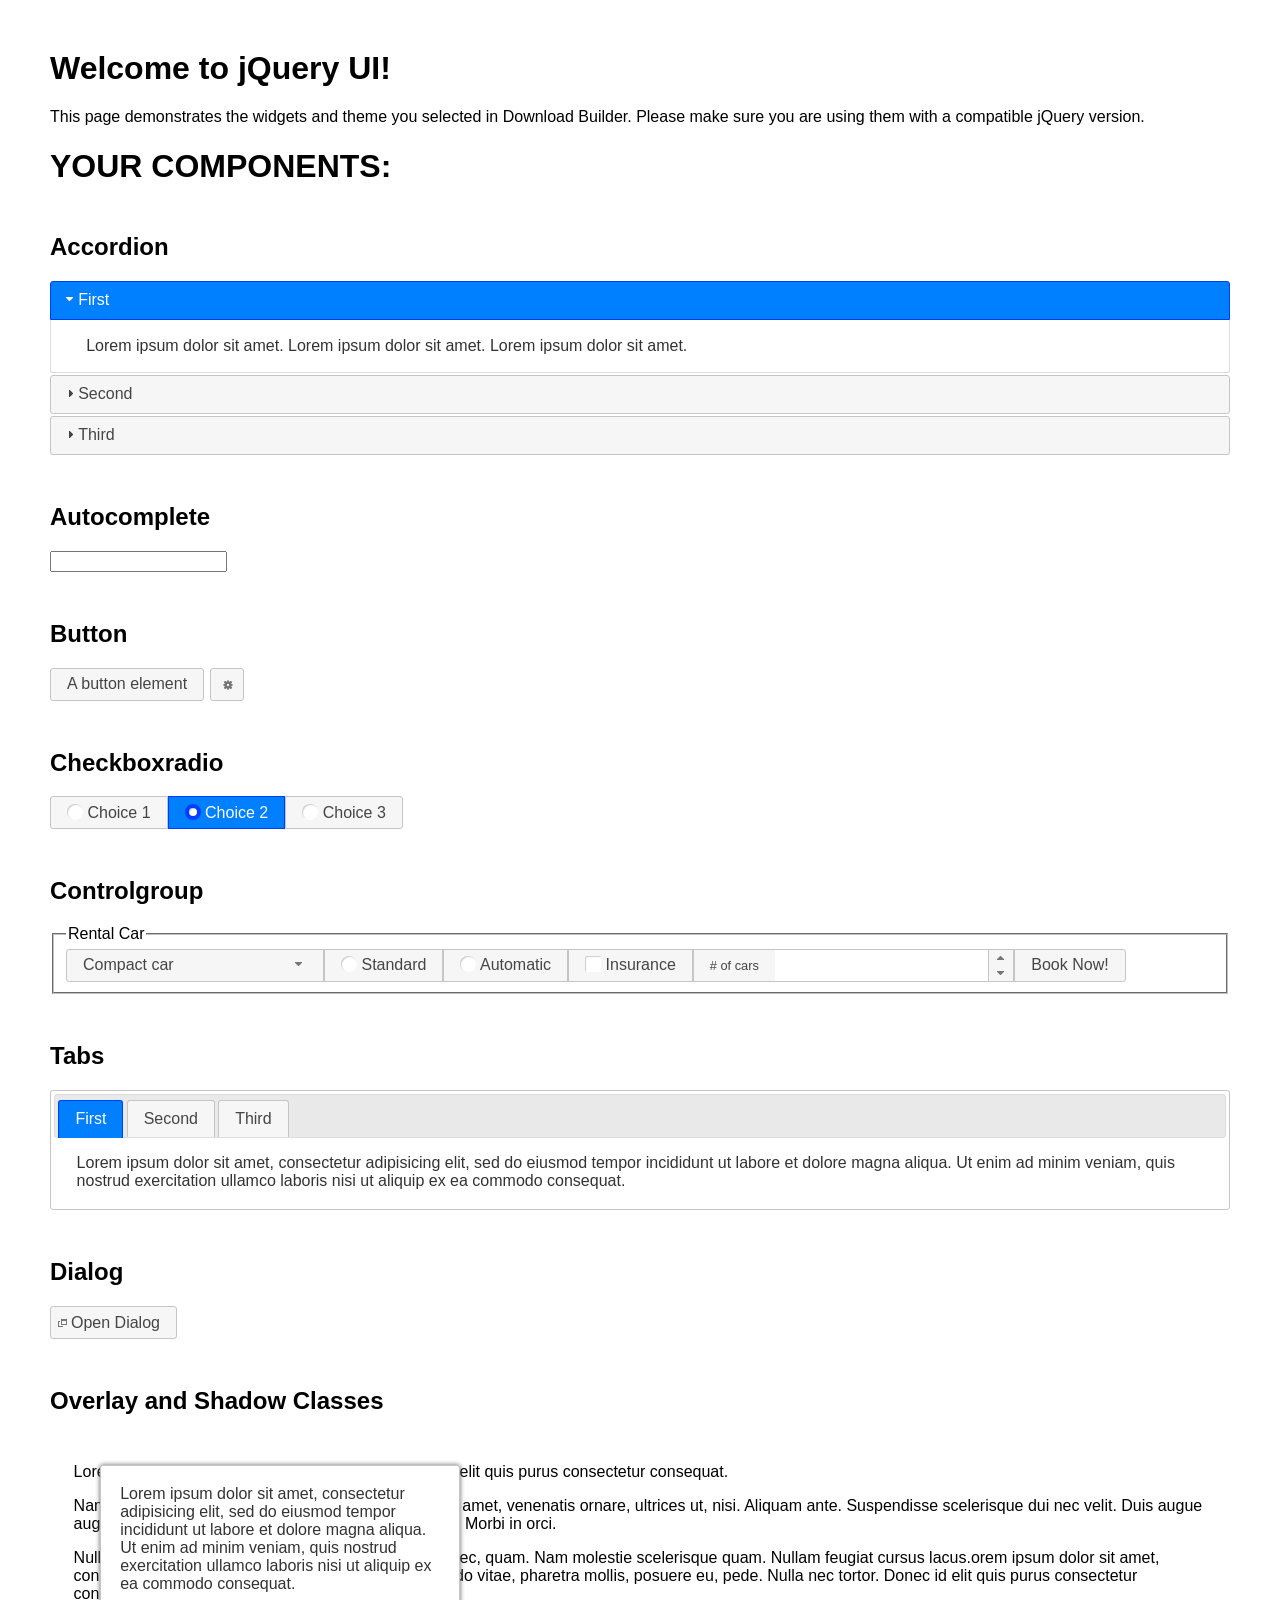
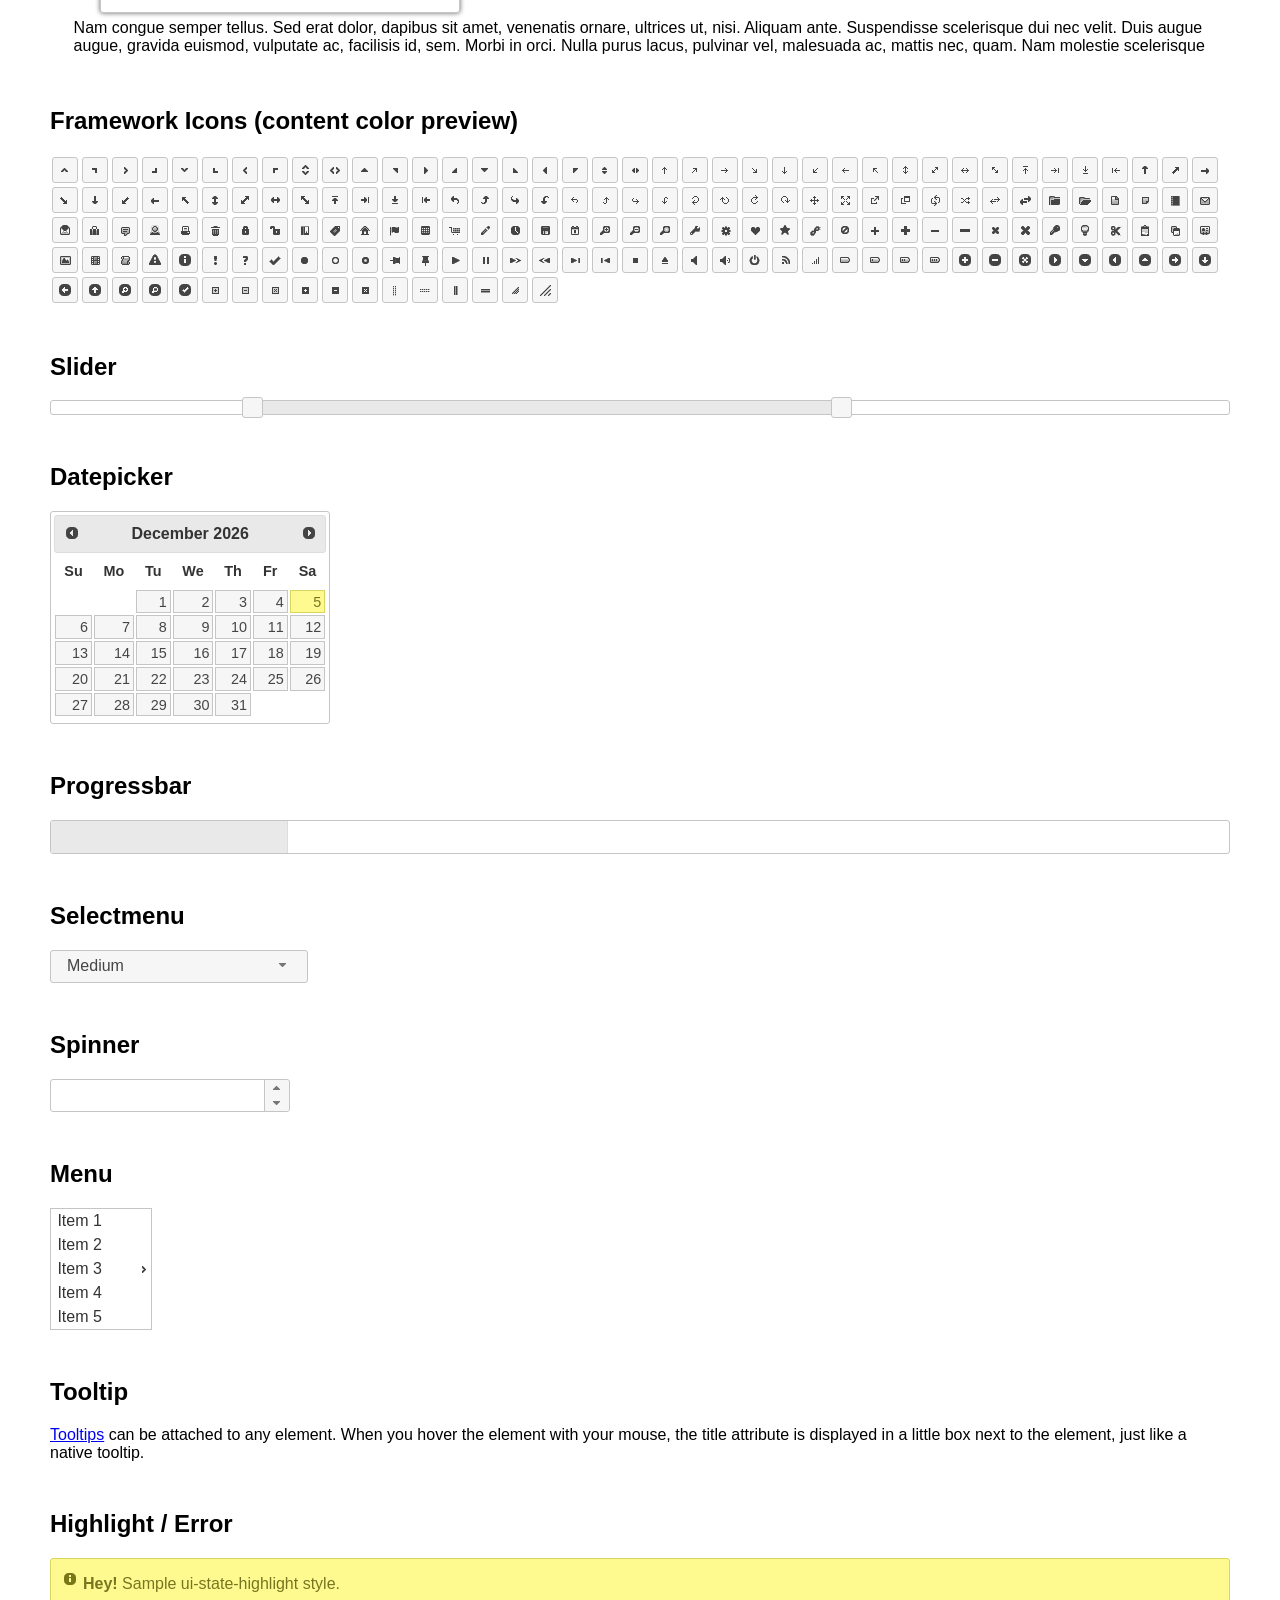
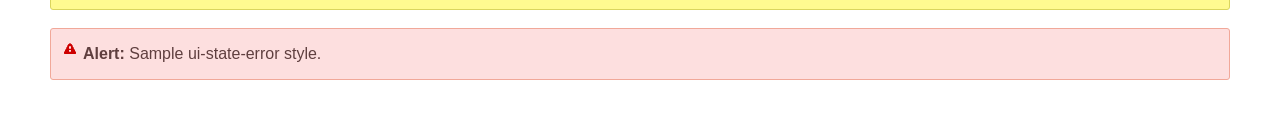
<file: assets/img/categories/neumaticos/jquery-ui-1.13.2/index.html>
<!doctype html>
<html lang="us">
<head>
	<meta charset="utf-8">
	<title>jQuery UI Example Page</title>
	<link href="jquery-ui.css" rel="stylesheet">
	<style>
	body{
		font-family: "Trebuchet MS", sans-serif;
		margin: 50px;
	}
	.demoHeaders {
		margin-top: 2em;
	}
	#dialog-link {
		padding: .4em 1em .4em 20px;
		text-decoration: none;
		position: relative;
	}
	#dialog-link span.ui-icon {
		margin: 0 5px 0 0;
		position: absolute;
		left: .2em;
		top: 50%;
		margin-top: -8px;
	}
	#icons {
		margin: 0;
		padding: 0;
	}
	#icons li {
		margin: 2px;
		position: relative;
		padding: 4px 0;
		cursor: pointer;
		float: left;
		list-style: none;
	}
	#icons span.ui-icon {
		float: left;
		margin: 0 4px;
	}
	.fakewindowcontain .ui-widget-overlay {
		position: absolute;
	}
	select {
		width: 200px;
	}
	</style>
</head>
<body>

<h1>Welcome to jQuery UI!</h1>

<div class="ui-widget">
	<p>This page demonstrates the widgets and theme you selected in Download Builder. Please make sure you are using them with a compatible jQuery version.</p>
</div>

<h1>YOUR COMPONENTS:</h1>

<!-- Accordion -->
<h2 class="demoHeaders">Accordion</h2>
<div id="accordion">
	<h3>First</h3>
	<div>Lorem ipsum dolor sit amet. Lorem ipsum dolor sit amet. Lorem ipsum dolor sit amet.</div>
	<h3>Second</h3>
	<div>Phasellus mattis tincidunt nibh.</div>
	<h3>Third</h3>
	<div>Nam dui erat, auctor a, dignissim quis.</div>
</div>

<!-- Autocomplete -->
<h2 class="demoHeaders">Autocomplete</h2>
<div>
	<input id="autocomplete" title="type &quot;a&quot;">
</div>

<!-- Button -->
<h2 class="demoHeaders">Button</h2>
<button id="button">A button element</button>
<button id="button-icon">An icon-only button</button>

<!-- Checkboxradio -->
<h2 class="demoHeaders">Checkboxradio</h2>
<form style="margin-top: 1em;">
	<div id="radioset">
		<input type="radio" id="radio1" name="radio"><label for="radio1">Choice 1</label>
		<input type="radio" id="radio2" name="radio" checked="checked"><label for="radio2">Choice 2</label>
		<input type="radio" id="radio3" name="radio"><label for="radio3">Choice 3</label>
	</div>
</form>

<!-- Controlgroup -->
<h2 class="demoHeaders">Controlgroup</h2>
<fieldset>
	<legend>Rental Car</legend>
	<div id="controlgroup">
		<select id="car-type">
			<option>Compact car</option>
			<option>Midsize car</option>
			<option>Full size car</option>
			<option>SUV</option>
			<option>Luxury</option>
			<option>Truck</option>
			<option>Van</option>
		</select>
		<label for="transmission-standard">Standard</label>
		<input type="radio" name="transmission" id="transmission-standard">
		<label for="transmission-automatic">Automatic</label>
		<input type="radio" name="transmission" id="transmission-automatic">
		<label for="insurance">Insurance</label>
		<input type="checkbox" name="insurance" id="insurance">
		<label for="horizontal-spinner" class="ui-controlgroup-label"># of cars</label>
		<input id="horizontal-spinner" class="ui-spinner-input">
		<button>Book Now!</button>
	</div>
</fieldset>

<!-- Tabs -->
<h2 class="demoHeaders">Tabs</h2>
<div id="tabs">
	<ul>
		<li><a href="#tabs-1">First</a></li>
		<li><a href="#tabs-2">Second</a></li>
		<li><a href="#tabs-3">Third</a></li>
	</ul>
	<div id="tabs-1">Lorem ipsum dolor sit amet, consectetur adipisicing elit, sed do eiusmod tempor incididunt ut labore et dolore magna aliqua. Ut enim ad minim veniam, quis nostrud exercitation ullamco laboris nisi ut aliquip ex ea commodo consequat.</div>
	<div id="tabs-2">Phasellus mattis tincidunt nibh. Cras orci urna, blandit id, pretium vel, aliquet ornare, felis. Maecenas scelerisque sem non nisl. Fusce sed lorem in enim dictum bibendum.</div>
	<div id="tabs-3">Nam dui erat, auctor a, dignissim quis, sollicitudin eu, felis. Pellentesque nisi urna, interdum eget, sagittis et, consequat vestibulum, lacus. Mauris porttitor ullamcorper augue.</div>
</div>

<h2 class="demoHeaders">Dialog</h2>
<p>
	<button id="dialog-link" class="ui-button ui-corner-all ui-widget">
		<span class="ui-icon ui-icon-newwin"></span>Open Dialog
	</button>
</p>

<h2 class="demoHeaders">Overlay and Shadow Classes</h2>
<div style="position: relative; width: 96%; height: 200px; padding:1% 2%; overflow:hidden;" class="fakewindowcontain">
	<p>Lorem ipsum dolor sit amet,  Nulla nec tortor. Donec id elit quis purus consectetur consequat. </p><p>Nam congue semper tellus. Sed erat dolor, dapibus sit amet, venenatis ornare, ultrices ut, nisi. Aliquam ante. Suspendisse scelerisque dui nec velit. Duis augue augue, gravida euismod, vulputate ac, facilisis id, sem. Morbi in orci. </p><p>Nulla purus lacus, pulvinar vel, malesuada ac, mattis nec, quam. Nam molestie scelerisque quam. Nullam feugiat cursus lacus.orem ipsum dolor sit amet, consectetur adipiscing elit. Donec libero risus, commodo vitae, pharetra mollis, posuere eu, pede. Nulla nec tortor. Donec id elit quis purus consectetur consequat. </p><p>Nam congue semper tellus. Sed erat dolor, dapibus sit amet, venenatis ornare, ultrices ut, nisi. Aliquam ante. Suspendisse scelerisque dui nec velit. Duis augue augue, gravida euismod, vulputate ac, facilisis id, sem. Morbi in orci. Nulla purus lacus, pulvinar vel, malesuada ac, mattis nec, quam. Nam molestie scelerisque quam. </p><p>Nullam feugiat cursus lacus.orem ipsum dolor sit amet, consectetur adipiscing elit. Donec libero risus, commodo vitae, pharetra mollis, posuere eu, pede. Nulla nec tortor. Donec id elit quis purus consectetur consequat. Nam congue semper tellus. Sed erat dolor, dapibus sit amet, venenatis ornare, ultrices ut, nisi. Aliquam ante. </p><p>Suspendisse scelerisque dui nec velit. Duis augue augue, gravida euismod, vulputate ac, facilisis id, sem. Morbi in orci. Nulla purus lacus, pulvinar vel, malesuada ac, mattis nec, quam. Nam molestie scelerisque quam. Nullam feugiat cursus lacus.orem ipsum dolor sit amet, consectetur adipiscing elit. Donec libero risus, commodo vitae, pharetra mollis, posuere eu, pede. Nulla nec tortor. Donec id elit quis purus consectetur consequat. Nam congue semper tellus. Sed erat dolor, dapibus sit amet, venenatis ornare, ultrices ut, nisi. </p>

	<!-- ui-dialog -->
	<div class="ui-widget-overlay ui-front"></div>
	<div style="position: absolute; width: 320px; left: 50px; top: 30px; padding: 1.2em" class="ui-widget ui-front ui-widget-content ui-corner-all ui-widget-shadow">
		Lorem ipsum dolor sit amet, consectetur adipisicing elit, sed do eiusmod tempor incididunt ut labore et dolore magna aliqua. Ut enim ad minim veniam, quis nostrud exercitation ullamco laboris nisi ut aliquip ex ea commodo consequat.
	</div>

</div>

<!-- ui-dialog -->
<div id="dialog" title="Dialog Title">
	<p>Lorem ipsum dolor sit amet, consectetur adipisicing elit, sed do eiusmod tempor incididunt ut labore et dolore magna aliqua. Ut enim ad minim veniam, quis nostrud exercitation ullamco laboris nisi ut aliquip ex ea commodo consequat.</p>
</div>


<h2 class="demoHeaders">Framework Icons (content color preview)</h2>
<ul id="icons" class="ui-widget ui-helper-clearfix">
	<li class="ui-state-default ui-corner-all" title=".ui-icon-caret-1-n"><span class="ui-icon ui-icon-caret-1-n"></span></li>
	<li class="ui-state-default ui-corner-all" title=".ui-icon-caret-1-ne"><span class="ui-icon ui-icon-caret-1-ne"></span></li>
	<li class="ui-state-default ui-corner-all" title=".ui-icon-caret-1-e"><span class="ui-icon ui-icon-caret-1-e"></span></li>
	<li class="ui-state-default ui-corner-all" title=".ui-icon-caret-1-se"><span class="ui-icon ui-icon-caret-1-se"></span></li>
	<li class="ui-state-default ui-corner-all" title=".ui-icon-caret-1-s"><span class="ui-icon ui-icon-caret-1-s"></span></li>
	<li class="ui-state-default ui-corner-all" title=".ui-icon-caret-1-sw"><span class="ui-icon ui-icon-caret-1-sw"></span></li>
	<li class="ui-state-default ui-corner-all" title=".ui-icon-caret-1-w"><span class="ui-icon ui-icon-caret-1-w"></span></li>
	<li class="ui-state-default ui-corner-all" title=".ui-icon-caret-1-nw"><span class="ui-icon ui-icon-caret-1-nw"></span></li>
	<li class="ui-state-default ui-corner-all" title=".ui-icon-caret-2-n-s"><span class="ui-icon ui-icon-caret-2-n-s"></span></li>
	<li class="ui-state-default ui-corner-all" title=".ui-icon-caret-2-e-w"><span class="ui-icon ui-icon-caret-2-e-w"></span></li>
	<li class="ui-state-default ui-corner-all" title=".ui-icon-triangle-1-n"><span class="ui-icon ui-icon-triangle-1-n"></span></li>
	<li class="ui-state-default ui-corner-all" title=".ui-icon-triangle-1-ne"><span class="ui-icon ui-icon-triangle-1-ne"></span></li>
	<li class="ui-state-default ui-corner-all" title=".ui-icon-triangle-1-e"><span class="ui-icon ui-icon-triangle-1-e"></span></li>
	<li class="ui-state-default ui-corner-all" title=".ui-icon-triangle-1-se"><span class="ui-icon ui-icon-triangle-1-se"></span></li>
	<li class="ui-state-default ui-corner-all" title=".ui-icon-triangle-1-s"><span class="ui-icon ui-icon-triangle-1-s"></span></li>
	<li class="ui-state-default ui-corner-all" title=".ui-icon-triangle-1-sw"><span class="ui-icon ui-icon-triangle-1-sw"></span></li>
	<li class="ui-state-default ui-corner-all" title=".ui-icon-triangle-1-w"><span class="ui-icon ui-icon-triangle-1-w"></span></li>
	<li class="ui-state-default ui-corner-all" title=".ui-icon-triangle-1-nw"><span class="ui-icon ui-icon-triangle-1-nw"></span></li>
	<li class="ui-state-default ui-corner-all" title=".ui-icon-triangle-2-n-s"><span class="ui-icon ui-icon-triangle-2-n-s"></span></li>
	<li class="ui-state-default ui-corner-all" title=".ui-icon-triangle-2-e-w"><span class="ui-icon ui-icon-triangle-2-e-w"></span></li>
	<li class="ui-state-default ui-corner-all" title=".ui-icon-arrow-1-n"><span class="ui-icon ui-icon-arrow-1-n"></span></li>
	<li class="ui-state-default ui-corner-all" title=".ui-icon-arrow-1-ne"><span class="ui-icon ui-icon-arrow-1-ne"></span></li>
	<li class="ui-state-default ui-corner-all" title=".ui-icon-arrow-1-e"><span class="ui-icon ui-icon-arrow-1-e"></span></li>
	<li class="ui-state-default ui-corner-all" title=".ui-icon-arrow-1-se"><span class="ui-icon ui-icon-arrow-1-se"></span></li>
	<li class="ui-state-default ui-corner-all" title=".ui-icon-arrow-1-s"><span class="ui-icon ui-icon-arrow-1-s"></span></li>
	<li class="ui-state-default ui-corner-all" title=".ui-icon-arrow-1-sw"><span class="ui-icon ui-icon-arrow-1-sw"></span></li>
	<li class="ui-state-default ui-corner-all" title=".ui-icon-arrow-1-w"><span class="ui-icon ui-icon-arrow-1-w"></span></li>
	<li class="ui-state-default ui-corner-all" title=".ui-icon-arrow-1-nw"><span class="ui-icon ui-icon-arrow-1-nw"></span></li>
	<li class="ui-state-default ui-corner-all" title=".ui-icon-arrow-2-n-s"><span class="ui-icon ui-icon-arrow-2-n-s"></span></li>
	<li class="ui-state-default ui-corner-all" title=".ui-icon-arrow-2-ne-sw"><span class="ui-icon ui-icon-arrow-2-ne-sw"></span></li>
	<li class="ui-state-default ui-corner-all" title=".ui-icon-arrow-2-e-w"><span class="ui-icon ui-icon-arrow-2-e-w"></span></li>
	<li class="ui-state-default ui-corner-all" title=".ui-icon-arrow-2-se-nw"><span class="ui-icon ui-icon-arrow-2-se-nw"></span></li>
	<li class="ui-state-default ui-corner-all" title=".ui-icon-arrowstop-1-n"><span class="ui-icon ui-icon-arrowstop-1-n"></span></li>
	<li class="ui-state-default ui-corner-all" title=".ui-icon-arrowstop-1-e"><span class="ui-icon ui-icon-arrowstop-1-e"></span></li>
	<li class="ui-state-default ui-corner-all" title=".ui-icon-arrowstop-1-s"><span class="ui-icon ui-icon-arrowstop-1-s"></span></li>
	<li class="ui-state-default ui-corner-all" title=".ui-icon-arrowstop-1-w"><span class="ui-icon ui-icon-arrowstop-1-w"></span></li>
	<li class="ui-state-default ui-corner-all" title=".ui-icon-arrowthick-1-n"><span class="ui-icon ui-icon-arrowthick-1-n"></span></li>
	<li class="ui-state-default ui-corner-all" title=".ui-icon-arrowthick-1-ne"><span class="ui-icon ui-icon-arrowthick-1-ne"></span></li>
	<li class="ui-state-default ui-corner-all" title=".ui-icon-arrowthick-1-e"><span class="ui-icon ui-icon-arrowthick-1-e"></span></li>
	<li class="ui-state-default ui-corner-all" title=".ui-icon-arrowthick-1-se"><span class="ui-icon ui-icon-arrowthick-1-se"></span></li>
	<li class="ui-state-default ui-corner-all" title=".ui-icon-arrowthick-1-s"><span class="ui-icon ui-icon-arrowthick-1-s"></span></li>
	<li class="ui-state-default ui-corner-all" title=".ui-icon-arrowthick-1-sw"><span class="ui-icon ui-icon-arrowthick-1-sw"></span></li>
	<li class="ui-state-default ui-corner-all" title=".ui-icon-arrowthick-1-w"><span class="ui-icon ui-icon-arrowthick-1-w"></span></li>
	<li class="ui-state-default ui-corner-all" title=".ui-icon-arrowthick-1-nw"><span class="ui-icon ui-icon-arrowthick-1-nw"></span></li>
	<li class="ui-state-default ui-corner-all" title=".ui-icon-arrowthick-2-n-s"><span class="ui-icon ui-icon-arrowthick-2-n-s"></span></li>
	<li class="ui-state-default ui-corner-all" title=".ui-icon-arrowthick-2-ne-sw"><span class="ui-icon ui-icon-arrowthick-2-ne-sw"></span></li>
	<li class="ui-state-default ui-corner-all" title=".ui-icon-arrowthick-2-e-w"><span class="ui-icon ui-icon-arrowthick-2-e-w"></span></li>
	<li class="ui-state-default ui-corner-all" title=".ui-icon-arrowthick-2-se-nw"><span class="ui-icon ui-icon-arrowthick-2-se-nw"></span></li>
	<li class="ui-state-default ui-corner-all" title=".ui-icon-arrowthickstop-1-n"><span class="ui-icon ui-icon-arrowthickstop-1-n"></span></li>
	<li class="ui-state-default ui-corner-all" title=".ui-icon-arrowthickstop-1-e"><span class="ui-icon ui-icon-arrowthickstop-1-e"></span></li>
	<li class="ui-state-default ui-corner-all" title=".ui-icon-arrowthickstop-1-s"><span class="ui-icon ui-icon-arrowthickstop-1-s"></span></li>
	<li class="ui-state-default ui-corner-all" title=".ui-icon-arrowthickstop-1-w"><span class="ui-icon ui-icon-arrowthickstop-1-w"></span></li>
	<li class="ui-state-default ui-corner-all" title=".ui-icon-arrowreturnthick-1-w"><span class="ui-icon ui-icon-arrowreturnthick-1-w"></span></li>
	<li class="ui-state-default ui-corner-all" title=".ui-icon-arrowreturnthick-1-n"><span class="ui-icon ui-icon-arrowreturnthick-1-n"></span></li>
	<li class="ui-state-default ui-corner-all" title=".ui-icon-arrowreturnthick-1-e"><span class="ui-icon ui-icon-arrowreturnthick-1-e"></span></li>
	<li class="ui-state-default ui-corner-all" title=".ui-icon-arrowreturnthick-1-s"><span class="ui-icon ui-icon-arrowreturnthick-1-s"></span></li>
	<li class="ui-state-default ui-corner-all" title=".ui-icon-arrowreturn-1-w"><span class="ui-icon ui-icon-arrowreturn-1-w"></span></li>
	<li class="ui-state-default ui-corner-all" title=".ui-icon-arrowreturn-1-n"><span class="ui-icon ui-icon-arrowreturn-1-n"></span></li>
	<li class="ui-state-default ui-corner-all" title=".ui-icon-arrowreturn-1-e"><span class="ui-icon ui-icon-arrowreturn-1-e"></span></li>
	<li class="ui-state-default ui-corner-all" title=".ui-icon-arrowreturn-1-s"><span class="ui-icon ui-icon-arrowreturn-1-s"></span></li>
	<li class="ui-state-default ui-corner-all" title=".ui-icon-arrowrefresh-1-w"><span class="ui-icon ui-icon-arrowrefresh-1-w"></span></li>
	<li class="ui-state-default ui-corner-all" title=".ui-icon-arrowrefresh-1-n"><span class="ui-icon ui-icon-arrowrefresh-1-n"></span></li>
	<li class="ui-state-default ui-corner-all" title=".ui-icon-arrowrefresh-1-e"><span class="ui-icon ui-icon-arrowrefresh-1-e"></span></li>
	<li class="ui-state-default ui-corner-all" title=".ui-icon-arrowrefresh-1-s"><span class="ui-icon ui-icon-arrowrefresh-1-s"></span></li>
	<li class="ui-state-default ui-corner-all" title=".ui-icon-arrow-4"><span class="ui-icon ui-icon-arrow-4"></span></li>
	<li class="ui-state-default ui-corner-all" title=".ui-icon-arrow-4-diag"><span class="ui-icon ui-icon-arrow-4-diag"></span></li>
	<li class="ui-state-default ui-corner-all" title=".ui-icon-extlink"><span class="ui-icon ui-icon-extlink"></span></li>
	<li class="ui-state-default ui-corner-all" title=".ui-icon-newwin"><span class="ui-icon ui-icon-newwin"></span></li>
	<li class="ui-state-default ui-corner-all" title=".ui-icon-refresh"><span class="ui-icon ui-icon-refresh"></span></li>
	<li class="ui-state-default ui-corner-all" title=".ui-icon-shuffle"><span class="ui-icon ui-icon-shuffle"></span></li>
	<li class="ui-state-default ui-corner-all" title=".ui-icon-transfer-e-w"><span class="ui-icon ui-icon-transfer-e-w"></span></li>
	<li class="ui-state-default ui-corner-all" title=".ui-icon-transferthick-e-w"><span class="ui-icon ui-icon-transferthick-e-w"></span></li>
	<li class="ui-state-default ui-corner-all" title=".ui-icon-folder-collapsed"><span class="ui-icon ui-icon-folder-collapsed"></span></li>
	<li class="ui-state-default ui-corner-all" title=".ui-icon-folder-open"><span class="ui-icon ui-icon-folder-open"></span></li>
	<li class="ui-state-default ui-corner-all" title=".ui-icon-document"><span class="ui-icon ui-icon-document"></span></li>
	<li class="ui-state-default ui-corner-all" title=".ui-icon-document-b"><span class="ui-icon ui-icon-document-b"></span></li>
	<li class="ui-state-default ui-corner-all" title=".ui-icon-note"><span class="ui-icon ui-icon-note"></span></li>
	<li class="ui-state-default ui-corner-all" title=".ui-icon-mail-closed"><span class="ui-icon ui-icon-mail-closed"></span></li>
	<li class="ui-state-default ui-corner-all" title=".ui-icon-mail-open"><span class="ui-icon ui-icon-mail-open"></span></li>
	<li class="ui-state-default ui-corner-all" title=".ui-icon-suitcase"><span class="ui-icon ui-icon-suitcase"></span></li>
	<li class="ui-state-default ui-corner-all" title=".ui-icon-comment"><span class="ui-icon ui-icon-comment"></span></li>
	<li class="ui-state-default ui-corner-all" title=".ui-icon-person"><span class="ui-icon ui-icon-person"></span></li>
	<li class="ui-state-default ui-corner-all" title=".ui-icon-print"><span class="ui-icon ui-icon-print"></span></li>
	<li class="ui-state-default ui-corner-all" title=".ui-icon-trash"><span class="ui-icon ui-icon-trash"></span></li>
	<li class="ui-state-default ui-corner-all" title=".ui-icon-locked"><span class="ui-icon ui-icon-locked"></span></li>
	<li class="ui-state-default ui-corner-all" title=".ui-icon-unlocked"><span class="ui-icon ui-icon-unlocked"></span></li>
	<li class="ui-state-default ui-corner-all" title=".ui-icon-bookmark"><span class="ui-icon ui-icon-bookmark"></span></li>
	<li class="ui-state-default ui-corner-all" title=".ui-icon-tag"><span class="ui-icon ui-icon-tag"></span></li>
	<li class="ui-state-default ui-corner-all" title=".ui-icon-home"><span class="ui-icon ui-icon-home"></span></li>
	<li class="ui-state-default ui-corner-all" title=".ui-icon-flag"><span class="ui-icon ui-icon-flag"></span></li>
	<li class="ui-state-default ui-corner-all" title=".ui-icon-calculator"><span class="ui-icon ui-icon-calculator"></span></li>
	<li class="ui-state-default ui-corner-all" title=".ui-icon-cart"><span class="ui-icon ui-icon-cart"></span></li>
	<li class="ui-state-default ui-corner-all" title=".ui-icon-pencil"><span class="ui-icon ui-icon-pencil"></span></li>
	<li class="ui-state-default ui-corner-all" title=".ui-icon-clock"><span class="ui-icon ui-icon-clock"></span></li>
	<li class="ui-state-default ui-corner-all" title=".ui-icon-disk"><span class="ui-icon ui-icon-disk"></span></li>
	<li class="ui-state-default ui-corner-all" title=".ui-icon-calendar"><span class="ui-icon ui-icon-calendar"></span></li>
	<li class="ui-state-default ui-corner-all" title=".ui-icon-zoomin"><span class="ui-icon ui-icon-zoomin"></span></li>
	<li class="ui-state-default ui-corner-all" title=".ui-icon-zoomout"><span class="ui-icon ui-icon-zoomout"></span></li>
	<li class="ui-state-default ui-corner-all" title=".ui-icon-search"><span class="ui-icon ui-icon-search"></span></li>
	<li class="ui-state-default ui-corner-all" title=".ui-icon-wrench"><span class="ui-icon ui-icon-wrench"></span></li>
	<li class="ui-state-default ui-corner-all" title=".ui-icon-gear"><span class="ui-icon ui-icon-gear"></span></li>
	<li class="ui-state-default ui-corner-all" title=".ui-icon-heart"><span class="ui-icon ui-icon-heart"></span></li>
	<li class="ui-state-default ui-corner-all" title=".ui-icon-star"><span class="ui-icon ui-icon-star"></span></li>
	<li class="ui-state-default ui-corner-all" title=".ui-icon-link"><span class="ui-icon ui-icon-link"></span></li>
	<li class="ui-state-default ui-corner-all" title=".ui-icon-cancel"><span class="ui-icon ui-icon-cancel"></span></li>
	<li class="ui-state-default ui-corner-all" title=".ui-icon-plus"><span class="ui-icon ui-icon-plus"></span></li>
	<li class="ui-state-default ui-corner-all" title=".ui-icon-plusthick"><span class="ui-icon ui-icon-plusthick"></span></li>
	<li class="ui-state-default ui-corner-all" title=".ui-icon-minus"><span class="ui-icon ui-icon-minus"></span></li>
	<li class="ui-state-default ui-corner-all" title=".ui-icon-minusthick"><span class="ui-icon ui-icon-minusthick"></span></li>
	<li class="ui-state-default ui-corner-all" title=".ui-icon-close"><span class="ui-icon ui-icon-close"></span></li>
	<li class="ui-state-default ui-corner-all" title=".ui-icon-closethick"><span class="ui-icon ui-icon-closethick"></span></li>
	<li class="ui-state-default ui-corner-all" title=".ui-icon-key"><span class="ui-icon ui-icon-key"></span></li>
	<li class="ui-state-default ui-corner-all" title=".ui-icon-lightbulb"><span class="ui-icon ui-icon-lightbulb"></span></li>
	<li class="ui-state-default ui-corner-all" title=".ui-icon-scissors"><span class="ui-icon ui-icon-scissors"></span></li>
	<li class="ui-state-default ui-corner-all" title=".ui-icon-clipboard"><span class="ui-icon ui-icon-clipboard"></span></li>
	<li class="ui-state-default ui-corner-all" title=".ui-icon-copy"><span class="ui-icon ui-icon-copy"></span></li>
	<li class="ui-state-default ui-corner-all" title=".ui-icon-contact"><span class="ui-icon ui-icon-contact"></span></li>
	<li class="ui-state-default ui-corner-all" title=".ui-icon-image"><span class="ui-icon ui-icon-image"></span></li>
	<li class="ui-state-default ui-corner-all" title=".ui-icon-video"><span class="ui-icon ui-icon-video"></span></li>
	<li class="ui-state-default ui-corner-all" title=".ui-icon-script"><span class="ui-icon ui-icon-script"></span></li>
	<li class="ui-state-default ui-corner-all" title=".ui-icon-alert"><span class="ui-icon ui-icon-alert"></span></li>
	<li class="ui-state-default ui-corner-all" title=".ui-icon-info"><span class="ui-icon ui-icon-info"></span></li>
	<li class="ui-state-default ui-corner-all" title=".ui-icon-notice"><span class="ui-icon ui-icon-notice"></span></li>
	<li class="ui-state-default ui-corner-all" title=".ui-icon-help"><span class="ui-icon ui-icon-help"></span></li>
	<li class="ui-state-default ui-corner-all" title=".ui-icon-check"><span class="ui-icon ui-icon-check"></span></li>
	<li class="ui-state-default ui-corner-all" title=".ui-icon-bullet"><span class="ui-icon ui-icon-bullet"></span></li>
	<li class="ui-state-default ui-corner-all" title=".ui-icon-radio-off"><span class="ui-icon ui-icon-radio-off"></span></li>
	<li class="ui-state-default ui-corner-all" title=".ui-icon-radio-on"><span class="ui-icon ui-icon-radio-on"></span></li>
	<li class="ui-state-default ui-corner-all" title=".ui-icon-pin-w"><span class="ui-icon ui-icon-pin-w"></span></li>
	<li class="ui-state-default ui-corner-all" title=".ui-icon-pin-s"><span class="ui-icon ui-icon-pin-s"></span></li>
	<li class="ui-state-default ui-corner-all" title=".ui-icon-play"><span class="ui-icon ui-icon-play"></span></li>
	<li class="ui-state-default ui-corner-all" title=".ui-icon-pause"><span class="ui-icon ui-icon-pause"></span></li>
	<li class="ui-state-default ui-corner-all" title=".ui-icon-seek-next"><span class="ui-icon ui-icon-seek-next"></span></li>
	<li class="ui-state-default ui-corner-all" title=".ui-icon-seek-prev"><span class="ui-icon ui-icon-seek-prev"></span></li>
	<li class="ui-state-default ui-corner-all" title=".ui-icon-seek-end"><span class="ui-icon ui-icon-seek-end"></span></li>
	<li class="ui-state-default ui-corner-all" title=".ui-icon-seek-first"><span class="ui-icon ui-icon-seek-first"></span></li>
	<li class="ui-state-default ui-corner-all" title=".ui-icon-stop"><span class="ui-icon ui-icon-stop"></span></li>
	<li class="ui-state-default ui-corner-all" title=".ui-icon-eject"><span class="ui-icon ui-icon-eject"></span></li>
	<li class="ui-state-default ui-corner-all" title=".ui-icon-volume-off"><span class="ui-icon ui-icon-volume-off"></span></li>
	<li class="ui-state-default ui-corner-all" title=".ui-icon-volume-on"><span class="ui-icon ui-icon-volume-on"></span></li>
	<li class="ui-state-default ui-corner-all" title=".ui-icon-power"><span class="ui-icon ui-icon-power"></span></li>
	<li class="ui-state-default ui-corner-all" title=".ui-icon-signal-diag"><span class="ui-icon ui-icon-signal-diag"></span></li>
	<li class="ui-state-default ui-corner-all" title=".ui-icon-signal"><span class="ui-icon ui-icon-signal"></span></li>
	<li class="ui-state-default ui-corner-all" title=".ui-icon-battery-0"><span class="ui-icon ui-icon-battery-0"></span></li>
	<li class="ui-state-default ui-corner-all" title=".ui-icon-battery-1"><span class="ui-icon ui-icon-battery-1"></span></li>
	<li class="ui-state-default ui-corner-all" title=".ui-icon-battery-2"><span class="ui-icon ui-icon-battery-2"></span></li>
	<li class="ui-state-default ui-corner-all" title=".ui-icon-battery-3"><span class="ui-icon ui-icon-battery-3"></span></li>
	<li class="ui-state-default ui-corner-all" title=".ui-icon-circle-plus"><span class="ui-icon ui-icon-circle-plus"></span></li>
	<li class="ui-state-default ui-corner-all" title=".ui-icon-circle-minus"><span class="ui-icon ui-icon-circle-minus"></span></li>
	<li class="ui-state-default ui-corner-all" title=".ui-icon-circle-close"><span class="ui-icon ui-icon-circle-close"></span></li>
	<li class="ui-state-default ui-corner-all" title=".ui-icon-circle-triangle-e"><span class="ui-icon ui-icon-circle-triangle-e"></span></li>
	<li class="ui-state-default ui-corner-all" title=".ui-icon-circle-triangle-s"><span class="ui-icon ui-icon-circle-triangle-s"></span></li>
	<li class="ui-state-default ui-corner-all" title=".ui-icon-circle-triangle-w"><span class="ui-icon ui-icon-circle-triangle-w"></span></li>
	<li class="ui-state-default ui-corner-all" title=".ui-icon-circle-triangle-n"><span class="ui-icon ui-icon-circle-triangle-n"></span></li>
	<li class="ui-state-default ui-corner-all" title=".ui-icon-circle-arrow-e"><span class="ui-icon ui-icon-circle-arrow-e"></span></li>
	<li class="ui-state-default ui-corner-all" title=".ui-icon-circle-arrow-s"><span class="ui-icon ui-icon-circle-arrow-s"></span></li>
	<li class="ui-state-default ui-corner-all" title=".ui-icon-circle-arrow-w"><span class="ui-icon ui-icon-circle-arrow-w"></span></li>
	<li class="ui-state-default ui-corner-all" title=".ui-icon-circle-arrow-n"><span class="ui-icon ui-icon-circle-arrow-n"></span></li>
	<li class="ui-state-default ui-corner-all" title=".ui-icon-circle-zoomin"><span class="ui-icon ui-icon-circle-zoomin"></span></li>
	<li class="ui-state-default ui-corner-all" title=".ui-icon-circle-zoomout"><span class="ui-icon ui-icon-circle-zoomout"></span></li>
	<li class="ui-state-default ui-corner-all" title=".ui-icon-circle-check"><span class="ui-icon ui-icon-circle-check"></span></li>
	<li class="ui-state-default ui-corner-all" title=".ui-icon-circlesmall-plus"><span class="ui-icon ui-icon-circlesmall-plus"></span></li>
	<li class="ui-state-default ui-corner-all" title=".ui-icon-circlesmall-minus"><span class="ui-icon ui-icon-circlesmall-minus"></span></li>
	<li class="ui-state-default ui-corner-all" title=".ui-icon-circlesmall-close"><span class="ui-icon ui-icon-circlesmall-close"></span></li>
	<li class="ui-state-default ui-corner-all" title=".ui-icon-squaresmall-plus"><span class="ui-icon ui-icon-squaresmall-plus"></span></li>
	<li class="ui-state-default ui-corner-all" title=".ui-icon-squaresmall-minus"><span class="ui-icon ui-icon-squaresmall-minus"></span></li>
	<li class="ui-state-default ui-corner-all" title=".ui-icon-squaresmall-close"><span class="ui-icon ui-icon-squaresmall-close"></span></li>
	<li class="ui-state-default ui-corner-all" title=".ui-icon-grip-dotted-vertical"><span class="ui-icon ui-icon-grip-dotted-vertical"></span></li>
	<li class="ui-state-default ui-corner-all" title=".ui-icon-grip-dotted-horizontal"><span class="ui-icon ui-icon-grip-dotted-horizontal"></span></li>
	<li class="ui-state-default ui-corner-all" title=".ui-icon-grip-solid-vertical"><span class="ui-icon ui-icon-grip-solid-vertical"></span></li>
	<li class="ui-state-default ui-corner-all" title=".ui-icon-grip-solid-horizontal"><span class="ui-icon ui-icon-grip-solid-horizontal"></span></li>
	<li class="ui-state-default ui-corner-all" title=".ui-icon-gripsmall-diagonal-se"><span class="ui-icon ui-icon-gripsmall-diagonal-se"></span></li>
	<li class="ui-state-default ui-corner-all" title=".ui-icon-grip-diagonal-se"><span class="ui-icon ui-icon-grip-diagonal-se"></span></li>
</ul>

<!-- Slider -->
<h2 class="demoHeaders">Slider</h2>
<div id="slider"></div>

<!-- Datepicker -->
<h2 class="demoHeaders">Datepicker</h2>
<div id="datepicker"></div>

<!-- Progressbar -->
<h2 class="demoHeaders">Progressbar</h2>
<div id="progressbar"></div>

<!-- Progressbar -->
<h2 class="demoHeaders">Selectmenu</h2>
<select id="selectmenu">
	<option>Slower</option>
	<option>Slow</option>
	<option selected="selected">Medium</option>
	<option>Fast</option>
	<option>Faster</option>
</select>

<!-- Spinner -->
<h2 class="demoHeaders">Spinner</h2>
<input id="spinner">

<!-- Menu -->
<h2 class="demoHeaders">Menu</h2>
<ul style="width:100px;" id="menu">
	<li><div>Item 1</div></li>
	<li><div>Item 2</div></li>
	<li><div>Item 3</div>
		<ul>
			<li><div>Item 3-1</div></li>
			<li><div>Item 3-2</div></li>
			<li><div>Item 3-3</div></li>
			<li><div>Item 3-4</div></li>
			<li><div>Item 3-5</div></li>
		</ul>
	</li>
	<li><div>Item 4</div></li>
	<li><div>Item 5</div></li>
</ul>

<!-- Tooltip -->
<h2 class="demoHeaders">Tooltip</h2>
<p id="tooltip">
	<a href="#" title="That&apos;s what this widget is">Tooltips</a> can be attached to any element. When you hover
the element with your mouse, the title attribute is displayed in a little box next to the element, just like a native tooltip.
</p>

<!-- Highlight / Error -->
<h2 class="demoHeaders">Highlight / Error</h2>
<div class="ui-widget">
	<div class="ui-state-highlight ui-corner-all" style="margin-top: 20px; padding: 0 .7em;">
		<p><span class="ui-icon ui-icon-info" style="float: left; margin-right: .3em;"></span>
		<strong>Hey!</strong> Sample ui-state-highlight style.</p>
	</div>
</div>
<br>
<div class="ui-widget">
	<div class="ui-state-error ui-corner-all" style="padding: 0 .7em;">
		<p><span class="ui-icon ui-icon-alert" style="float: left; margin-right: .3em;"></span>
		<strong>Alert:</strong> Sample ui-state-error style.</p>
	</div>
</div>

<script src="external/jquery/jquery.js"></script>
<script src="jquery-ui.js"></script>
<script>
$( "#accordion" ).accordion();

var availableTags = [
	"ActionScript",
	"AppleScript",
	"Asp",
	"BASIC",
	"C",
	"C++",
	"Clojure",
	"COBOL",
	"ColdFusion",
	"Erlang",
	"Fortran",
	"Groovy",
	"Haskell",
	"Java",
	"JavaScript",
	"Lisp",
	"Perl",
	"PHP",
	"Python",
	"Ruby",
	"Scala",
	"Scheme"
];
$( "#autocomplete" ).autocomplete({
	source: availableTags
});

$( "#button" ).button();
$( "#button-icon" ).button({
	icon: "ui-icon-gear",
	showLabel: false
});

$( "#radioset" ).buttonset();

$( "#controlgroup" ).controlgroup();

$( "#tabs" ).tabs();

$( "#dialog" ).dialog({
	autoOpen: false,
	width: 400,
	buttons: [
		{
			text: "Ok",
			click: function() {
				$( this ).dialog( "close" );
			}
		},
		{
			text: "Cancel",
			click: function() {
				$( this ).dialog( "close" );
			}
		}
	]
});

// Link to open the dialog
$( "#dialog-link" ).click(function( event ) {
	$( "#dialog" ).dialog( "open" );
	event.preventDefault();
});

$( "#datepicker" ).datepicker({
	inline: true
});

$( "#slider" ).slider({
	range: true,
	values: [ 17, 67 ]
});

$( "#progressbar" ).progressbar({
	value: 20
});

$( "#spinner" ).spinner();

$( "#menu" ).menu();

$( "#tooltip" ).tooltip();

$( "#selectmenu" ).selectmenu();

// Hover states on the static widgets
$( "#dialog-link, #icons li" ).hover(
	function() {
		$( this ).addClass( "ui-state-hover" );
	},
	function() {
		$( this ).removeClass( "ui-state-hover" );
	}
);
</script>
</body>
</html>
</file>
